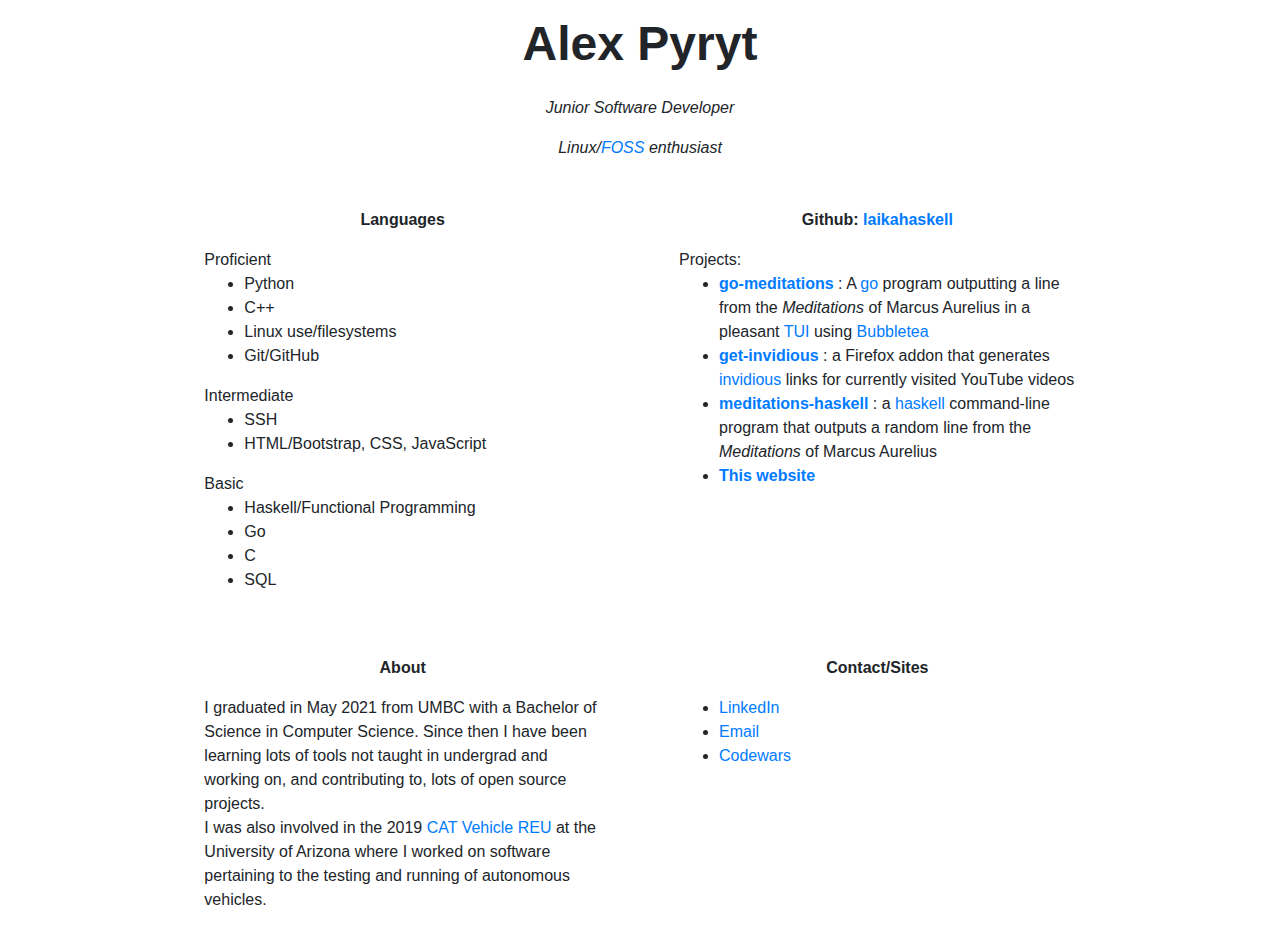
<file: index.html>
<!DOCTYPE html>
<html>
<head>

<!--Bootstrap--> 
<link rel="stylesheet" href="https://stackpath.bootstrapcdn.com/bootstrap/4.3.1/css/bootstrap.min.css" integrity="sha384-ggOyR0iXCbMQv3Xipma34MD+dH/1fQ784/j6cY/iJTQUOhcWr7x9JvoRxT2MZw1T" crossorigin="anonymous">
<link rel="stylesheet" href="style.css">
<title>Alex Pyryt</title>
<meta name="viewport" content="width=device-width, initial-scale=1">

</head>
<body>

<div id="body">

<!--header-->
<div class="row justify-content-center">
	<div class="col-sm-4 my-2 text-center">
		<p class="title1"><b>Alex Pyryt</b></p>
		<p><i>Junior Software Developer</i></p>
		<p><i>Linux/<a href="https://en.wikipedia.org/wiki/Free_and_open-source_software">FOSS</a> enthusiast</i></p>
	</div>
</div>

<!--first row-->
<div class="container-fluid justify-content-center">
	<div class="row justify-content-center">

	<!--right col: skills/langs-->
	<div class="col-sm-4 m-4">
		<p class="title">Languages</p>
		Proficient
		<ul>
		<li>Python</li>
		<li>C++</li>
		<li>Linux use/filesystems</li>
		<li>Git/GitHub</li>
		</ul>
		Intermediate
		<ul>
		<li>SSH</li>
		<li>HTML/Bootstrap, CSS, JavaScript</li>
		</ul>
		Basic
		<ul>
		<li>Haskell/Functional Programming</li>
		<li>Go</li>
		<li>C</li>
		<li>SQL</li>
		</ul>
	</div>

	<!--right col: github projects-->
	<div class="col-sm-4 m-4">
		<p class="title">Github: <a href="https://github.com/laikahaskell">laikahaskell</a></p>
		Projects:
		<ul>
			<li><a href="https://github.com/laikahaskell/go-meditations"><b>go-meditations</b></a>
			: A <a href="https://en.wikipedia.org/wiki/Go_(programming_language)">go</a>
			program outputting a line from the <i>Meditations</i> of Marcus Aurelius in a 
			pleasant <a href="https://en.wikipedia.org/wiki/Text-based_user_interface">TUI</a>
			using <a href="https://github.com/charmbracelet/bubbletea">Bubbletea</a></li>
                <li><a href="https://github.com/laikahaskell/get-invidious"><b>get-invidious</b></a>
                        : a Firefox addon that generates <a href="https://invidious.io/">invidious</a>
                        links for currently visited YouTube videos</li>
		<li><a href="https://github.com/laikahaskell/meditations-haskell"><b>meditations-haskell</b></a>
			: a <a href="https://en.wikipedia.org/wiki/Haskell_(programming_language)">haskell</a> 
			command-line program that outputs a random line from the <i>Meditations</i> of Marcus Aurelius</li>
		<li><a href="https://github.com/laikahaskell/laikahaskell.github.io"><b>This website</b></a></li>
		</ul>
		
	</div>
	<div class="col-sm-4 m-4">
		<p class="title">About</p>
		<p id="bio">I graduated in May 2021 from UMBC with a Bachelor of Science in Computer Science.
		Since then I have been learning lots of tools not taught in undergrad and working on, and contributing to, lots of open source projects.<br/>
		I was also involved in the 2019 <a href="http://catvehicle.arizona.edu/">CAT Vehicle REU</a> at the University of Arizona where I worked on 
		software pertaining to the testing and running of autonomous vehicles.
		</p>
	</div>
	<div class="col-sm-4 m-4">
		<p class="title">Contact/Sites</p>
		<ul>
			<li><a href="https://www.linkedin.com/in/alex-pyryt/">LinkedIn</a></li>
			<li><a href="mailto:apyryt518@aol.com">Email</a></li>
			<li><a href="https://www.codewars.com/users/laikahaskell">Codewars</a></li>
		</ul>
	</div>

	</div>
</div>
</div>

</body>
</file>
<file: style.css>
body{
	font-family: helvetica;
	font-size: 100%;
}

.title1{
	font-size: 3em;
}

.title{
	font-weight: bold;
	text-align: center;
}
</file>
